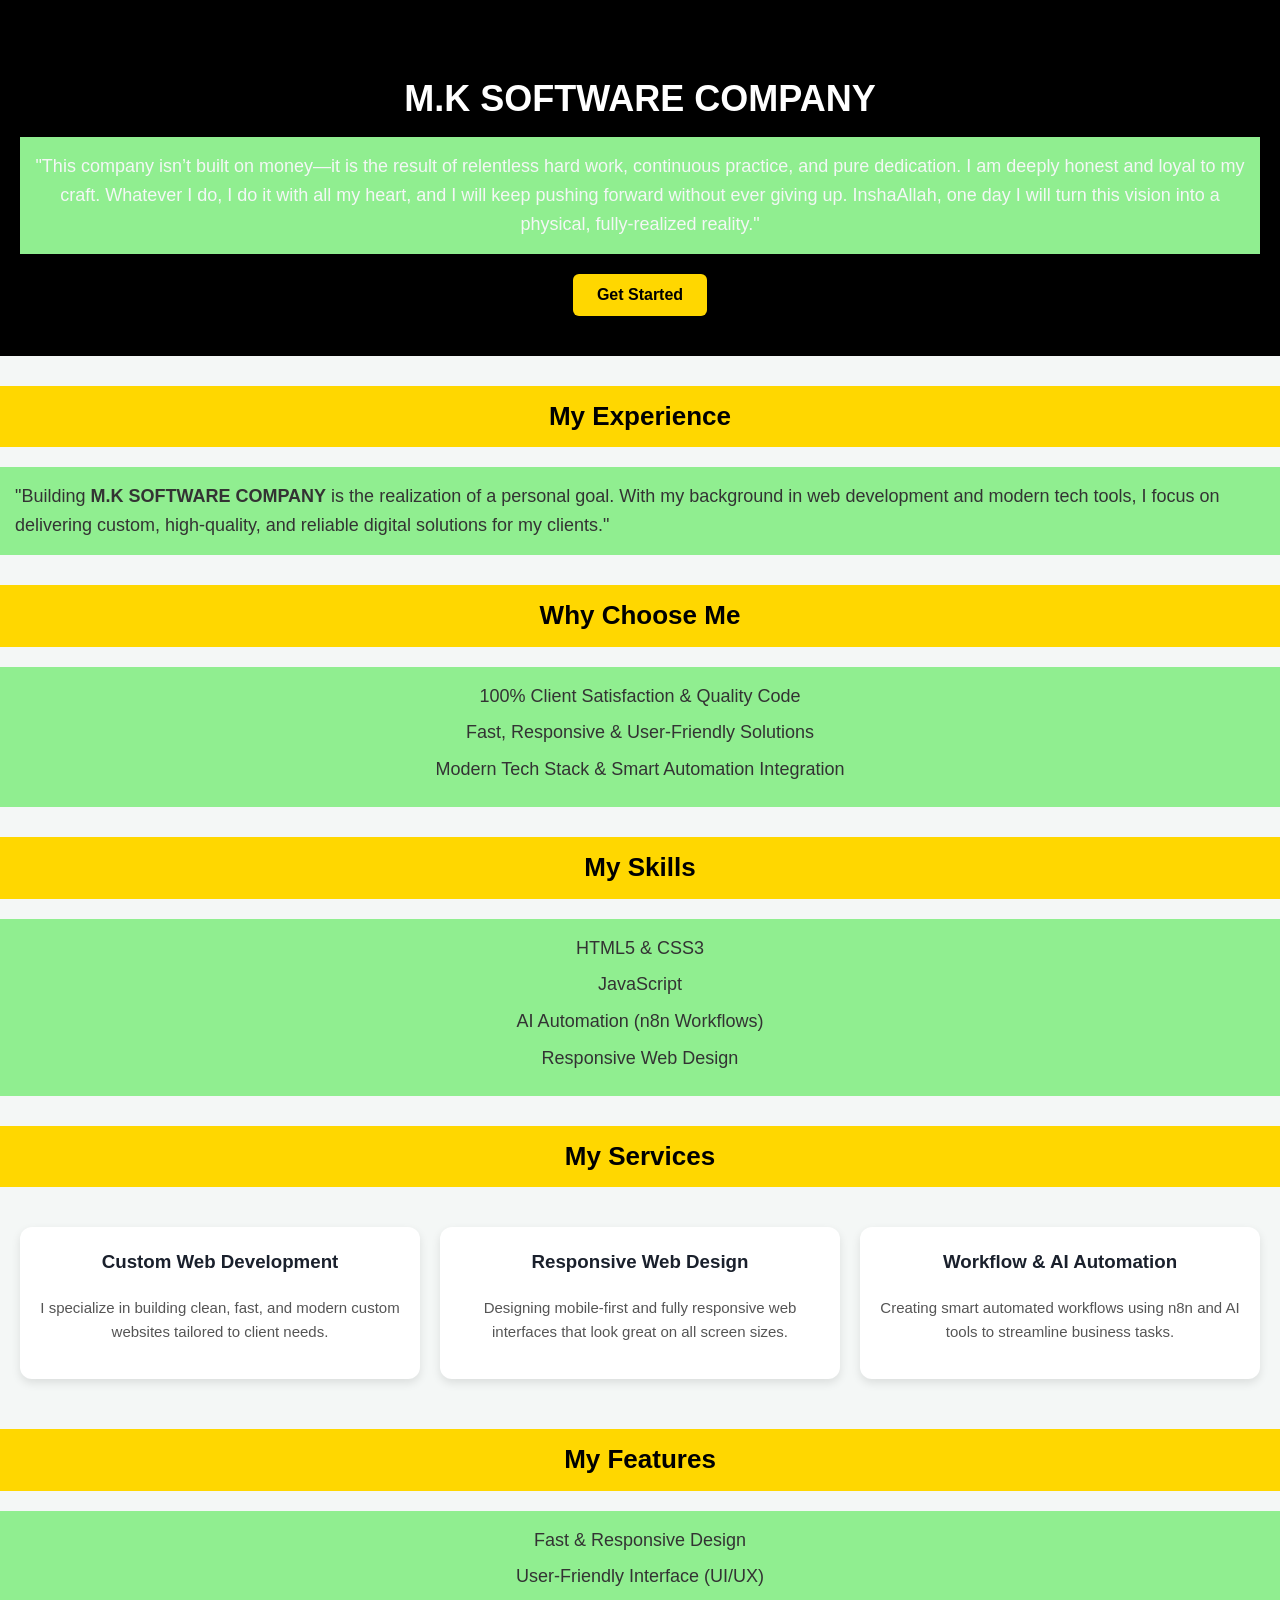
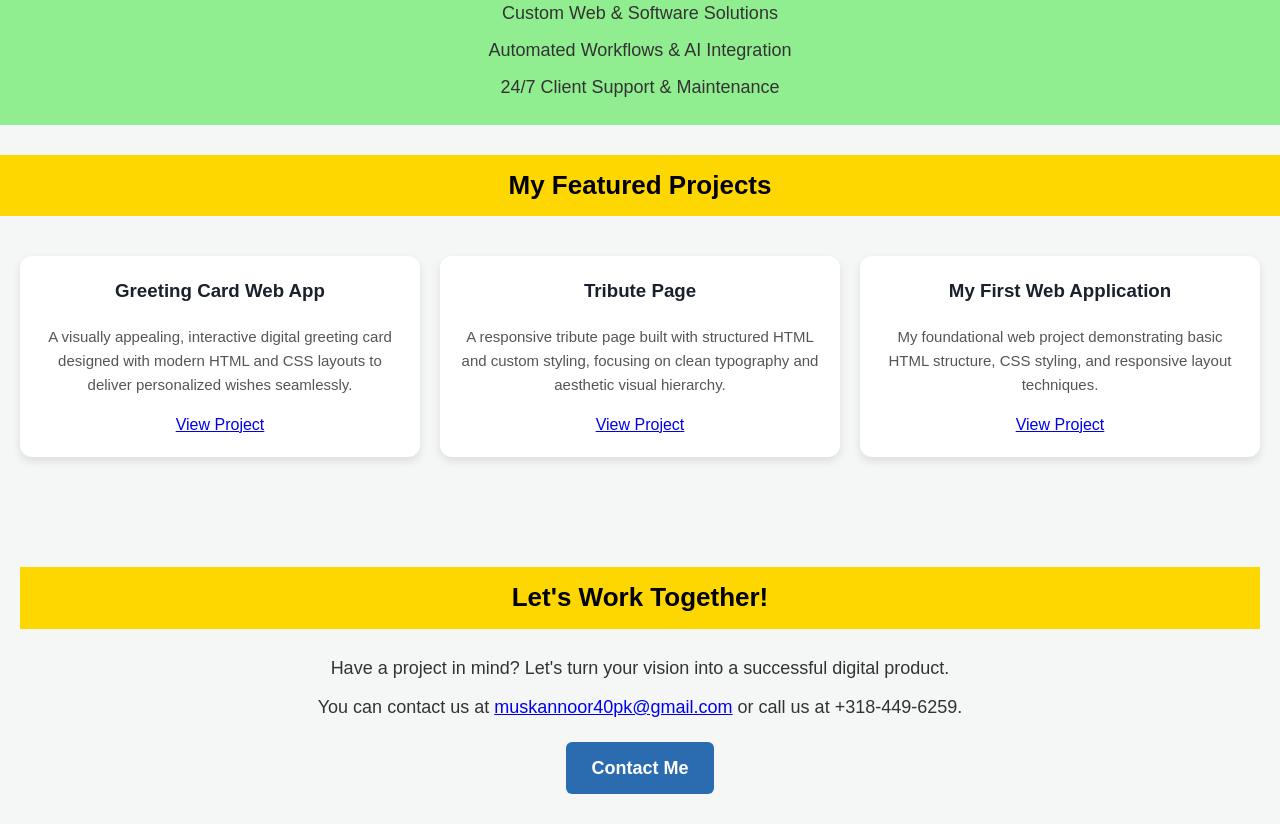
<file: index.html>
<!DOCTYPE html>
<html lang="en">
<head>
  <meta charset="UTF-8" />
  <meta name="viewport" content="width=device-width, initial-scale=1.0" />
  <title>M.K SOFTWARE COMPANY</title>
  <link rel="stylesheet" href="styles.css" />
</head>
<body>

  <!-- HERO SECTION -->
  <section class="hero">
    <h1>M.K SOFTWARE COMPANY</h1>
    <p class="tagline">"This company isn’t built on money—it is the result of relentless hard work, continuous practice, and pure dedication. I am deeply honest and loyal to my craft. Whatever I do, I do it with all my heart, and I will keep pushing forward without ever giving up. InshaAllah, one day I will turn this vision into a physical, fully-realized reality."</p>
    <button class="btn-primary">Get Started</button>
  </section>

  <!-- ABOUT / EXPERIENCE SECTION -->
  <section class="about">
    <h2>My Experience</h2>
    <p>
      "Building <b>M.K SOFTWARE COMPANY</b> is the realization of a personal goal. With my background in web development and modern tech tools, I focus on delivering custom, high-quality, and reliable digital solutions for my clients."
    </p>
    <h2>Why Choose Me</h2>
    <ul>
      <li>100% Client Satisfaction & Quality Code</li>
      <li>Fast, Responsive & User-Friendly Solutions</li>
      <li>Modern Tech Stack & Smart Automation Integration</li>
    </ul>
  </section>

  <!-- SKILLS SECTION -->
  <section class="skills">
    <h2>My Skills</h2>
    <ul>
      <li>HTML5 & CSS3</li>
      <li>JavaScript</li>
      <li>AI Automation (n8n Workflows)</li>
      <li>Responsive Web Design</li>
    </ul>
  </section>

  <!-- SERVICES SECTION (3 CARDS) -->
  <section id="services">
    <h2>My Services</h2>
    <div class="services-container">
      
      <div class="card">
        <h3>Custom Web Development</h3>
        <p>I specialize in building clean, fast, and modern custom websites tailored to client needs.</p>
      </div>

      <div class="card">
        <h3>Responsive Web Design</h3>
        <p>Designing mobile-first and fully responsive web interfaces that look great on all screen sizes.</p>
      </div>

      <div class="card">
        <h3>Workflow & AI Automation</h3>
        <p>Creating smart automated workflows using n8n and AI tools to streamline business tasks.</p>
      </div>

    </div>
  </section>

  <!-- FEATURES SECTION -->
  <section class="features">
    <h2>My Features</h2>
    <ul>
      <li>Fast & Responsive Design</li>
      <li>User-Friendly Interface (UI/UX)</li>
      <li>Custom Web & Software Solutions</li>
      <li>Automated Workflows & AI Integration</li>
      <li>24/7 Client Support & Maintenance</li>
    </ul>
  </section>

  <!-- PROJECTS / WORK SECTION (3 CARDS) -->
  <section class="projects"> 
  <h2>My Featured Projects</h2> 
  <div class="projects-container"> 

    <!-- Project 1: Greeting Card -->
    <div class="project-card"> 
      <h3>Greeting Card Web App</h3> 
      <p>A visually appealing, interactive digital greeting card designed with modern HTML and CSS layouts to deliver personalized wishes seamlessly.</p> 
      <a href="https://muskannoor40pk-art.github.io/Greeting-Card/" target="_blank" class="btn-project">View Project</a> 
    </div> 

    <!-- Project 2: Tribute Page -->
    <div class="project-card"> 
      <h3>Tribute Page</h3> 
      <p>A responsive tribute page built with structured HTML and custom styling, focusing on clean typography and aesthetic visual hierarchy.</p> 
      <a href="https://muskannoor40pk-art.github.io/Tribute-Page/" target="_blank" class="btn-project">View Project</a> 
    </div> 

    <!-- Project 3: First Web Project -->
    <div class="project-card"> 
      <h3>My First Web Application</h3> 
      <p>My foundational web project demonstrating basic HTML structure, CSS styling, and responsive layout techniques.</p> 
      <a href="https://muskannoor40pk-art.github.io/My-first-websites/" target="_blank" class="btn-project">View Project</a> 
    </div> 

  </div>
</section>
  <!-- CONTACT CTA SECTION -->
  <section class="contact-cta">
    <h2>Let's Work Together!</h2>
    <p>Have a project in mind? Let's turn your vision into a successful digital product.</p>
    <p>You can contact us at <a href="mailto:muskannoor40pk@gmail.com">muskannoor40pk@gmail.com</a> or call us at +318-449-6259.</p>
    <a href="mailto:muskannoor40pk@gmail.com" class="btn-cta">Contact Me</a>
  </section>

</body>
</html>
</file>
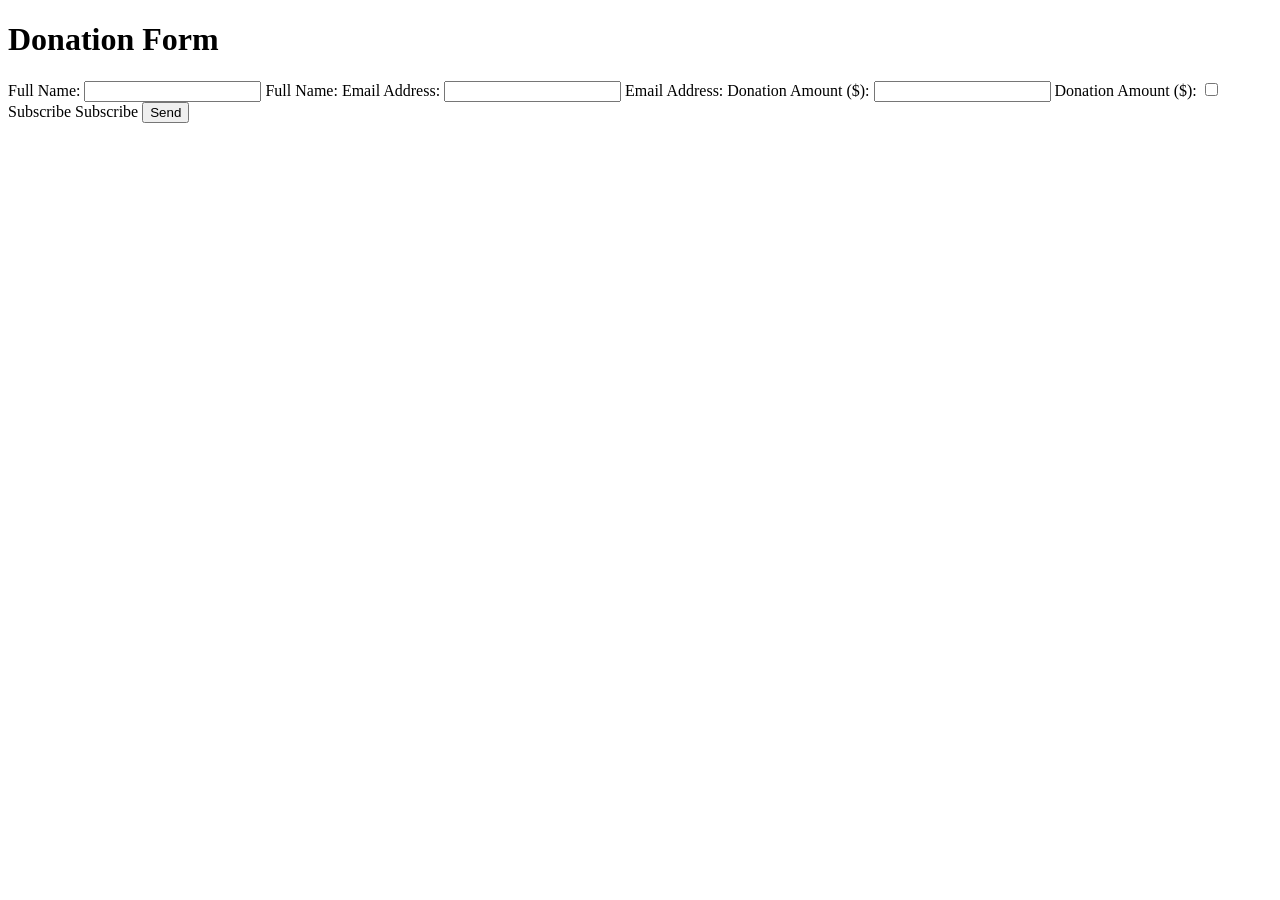
<file: donation.html>
<!DOCTYPE html>
<html lang="en">
<head>
  <meta charset="UTF-8">
  <title>Donation Form</title>
</head>
<body>
  <h1>Donation Form</h1>
  <form>
    
    Full Name:
    <input type="text" name="name" id="name" required>
    <label for="name">Full Name:</label>

    Email Address:
    <input type="email" name="email" id="email" required>
    <label for="email">Email Address:</label>


    Donation Amount ($):
    <input type="number" name="amount" id="amount" required>
    <label for="amount">Donation Amount ($):</label>

    <input type="checkbox" name="newsletter" id="newsletter">
    <label for="newsletter">Subscribe</label>
    Subscribe

    <input type="submit" value="Send">
  </form>
</body>
</html>
</file>
<file: styles.css>
/* GLOBAL STYLES */
body {
  font-family: 'Segoe UI', Tahoma, Geneva, Verdana, sans-serif;
  background-color: #f4f7f6;
  color: #333;
  margin: 0;
  padding: 0;
  line-height: 1.6;
}

/* HERO SECTION */
.hero {
  background-color: #000000;
  color: #ffffff;
  text-align: center;
  padding: 40px 20px;
}

.hero h1 {
  font-size: 36px;
  margin-bottom: 10px;
}

.hero .tagline {
  font-size: 18px;
  color: #f4f7f6;
  margin-bottom: 20px;
}

.btn-primary {
  background-color: gold;
  color: #000000;
  padding: 12px 24px;
  border: none;
  font-weight: bold;
  font-size: 16px;
  border-radius: 6px;
  cursor: pointer;
  transition: transform 0.3s ease, background-color 0.3s ease;
}

.btn-primary:hover {
  background-color: #e6c200;
  transform: translateY(-2px);
}

/* SECTION HEADINGS */
h2 {
  background-color: gold;
  color: #000000;
  text-align: center;
  font-size: 26px;
  padding: 10px;
  margin-top: 30px;
  margin-bottom: 20px;
}

/* LISTS & PARAGRAPHS */
ul {
  background-color: lightgreen;
  padding: 15px;
  font-size: 18px;
  margin: 0px;
  list-style-type: none; /* Dots remove kar diye */
}

li {
  text-align: center;
  margin-bottom: 8px;
}

p {
  background-color: lightgreen;
  padding: 15px;
  font-size: 18px;
  margin: 0;
}

/* SERVICES & PROJECTS CONTAINERS */
.services-container,
.projects-container {
  display: flex;
  gap: 20px;
  flex-wrap: wrap;
  justify-content: center;
  padding: 20px;
}

/* CARDS STYLING (SERVICES & PROJECTS) */
.card, .project-card {
  background-color: #ffffff;
  padding: 20px;
  border-radius: 12px;
  box-shadow: 0 4px 10px rgba(0, 0, 0, 0.1);
  flex: 1;
  min-width: 250px;
  text-align: center;
  /* Smooth animation transition */
  transition: transform 0.3s ease, box-shadow 0.3s ease, background-color 0.3s ease;
}

.card h3, .project-card h3 {
  color: #1a202c;
  margin-top: 0;
}

.card p, .project-card p {
  background-color: transparent;
  padding: 0;
  font-size: 15px;
  color: #555;
  margin-bottom: 15px;
}

/* JAB CURSOR CARD PAR JAYE (HOVER EFFECT & MOVE) */
.card:hover, .project-card:hover {
  background-color: #e6f7ff; /* Color change ho kar light blue tint banega */
  transform: translateY(-8px); /* Card 8px oopar uthega */
  box-shadow: 0 12px 24px rgba(0, 0, 0, 0.15); /* Soft dynamic shadow */
}

/* BUTTONS STYLING */
.btn {
  display: inline-block;
  background-color: #2b6cb0;
  color: #ffffff;
  padding: 8px 16px;
  text-decoration: none;
  border-radius: 5px;
  font-size: 14px;
  margin-top: 10px;
  margin-bottom: 5px;
  transition: background-color 0.3s ease;
}

.btn:hover {
  background-color: #1a4971;
}

/* CONTACT CTA SECTION */
.contact-cta {
  text-align: center;
  padding: 30px 20px;
  margin-top: 30px;
}

.contact-cta p {
  background-color: transparent;
  padding: 5px;
}

.btn-cta {
  display: inline-block;
  background-color: #2b6cb0;
  color: #ffffff;
  padding: 12px 25px;
  text-decoration: none;
  font-size: 18px;
  font-weight: bold;
  border-radius: 6px;
  margin-top: 15px;
  transition: background-color 0.3s ease;
}

.btn-cta:hover {
  background-color: #1a4971;
}

/* RESPONSIVE DESIGN FOR MOBILE (@media) */
@media (max-width: 768px) {
  .services-container,
  .projects-container {
    flex-direction: column;
  }
  
  .hero h1 {
    font-size: 28px;
  }
}
</file>
